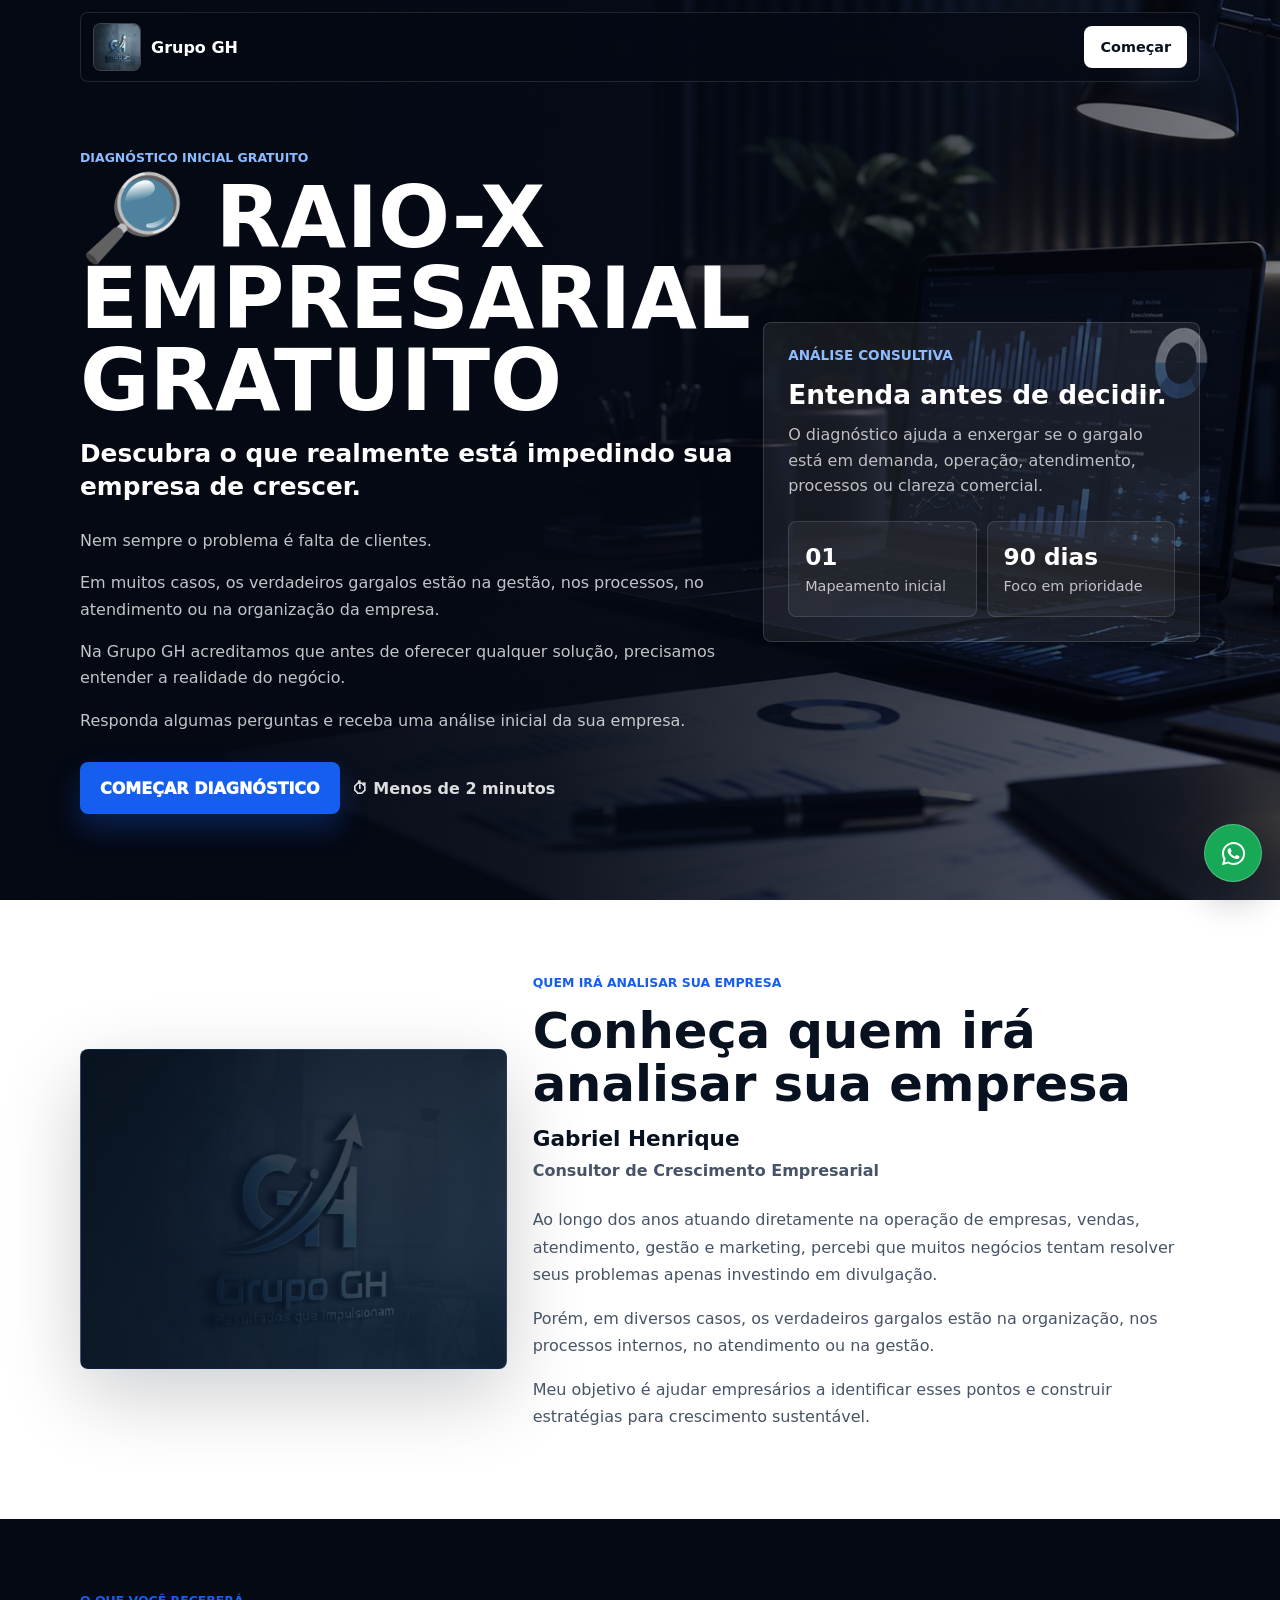
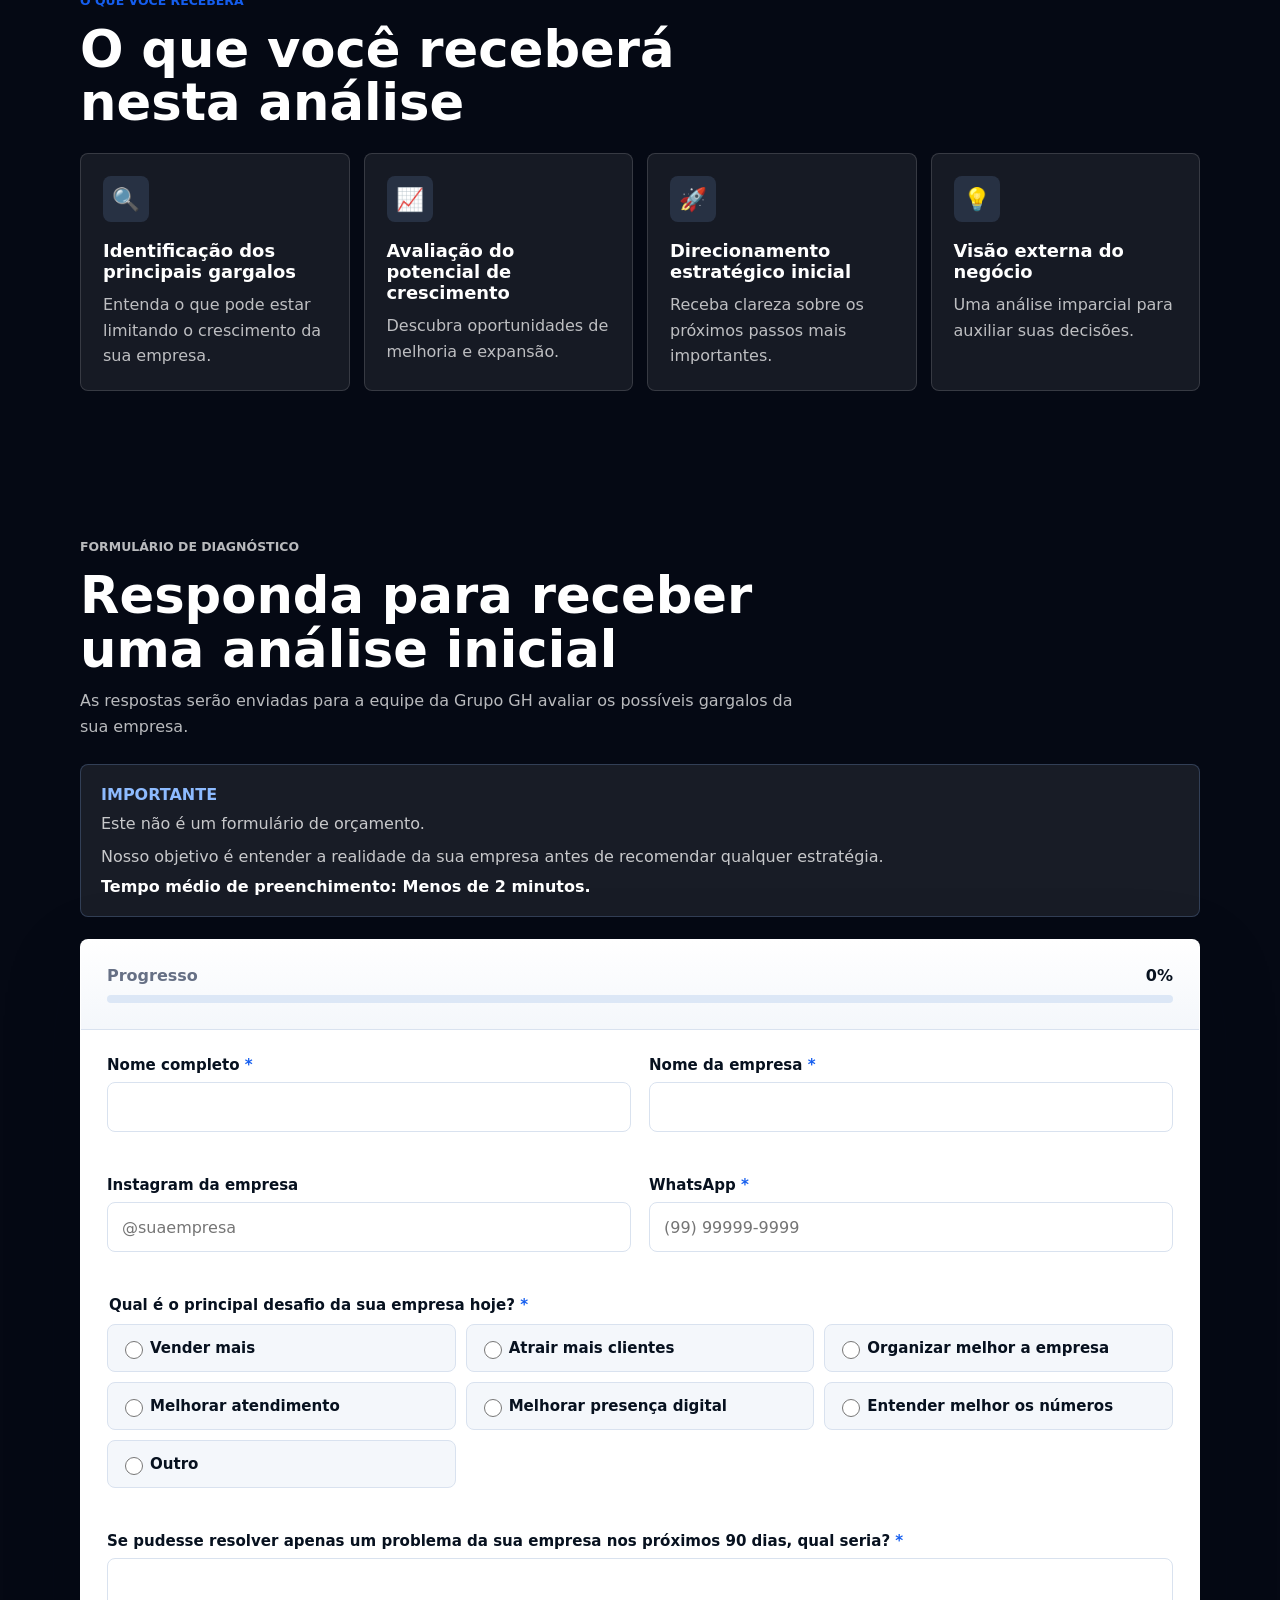
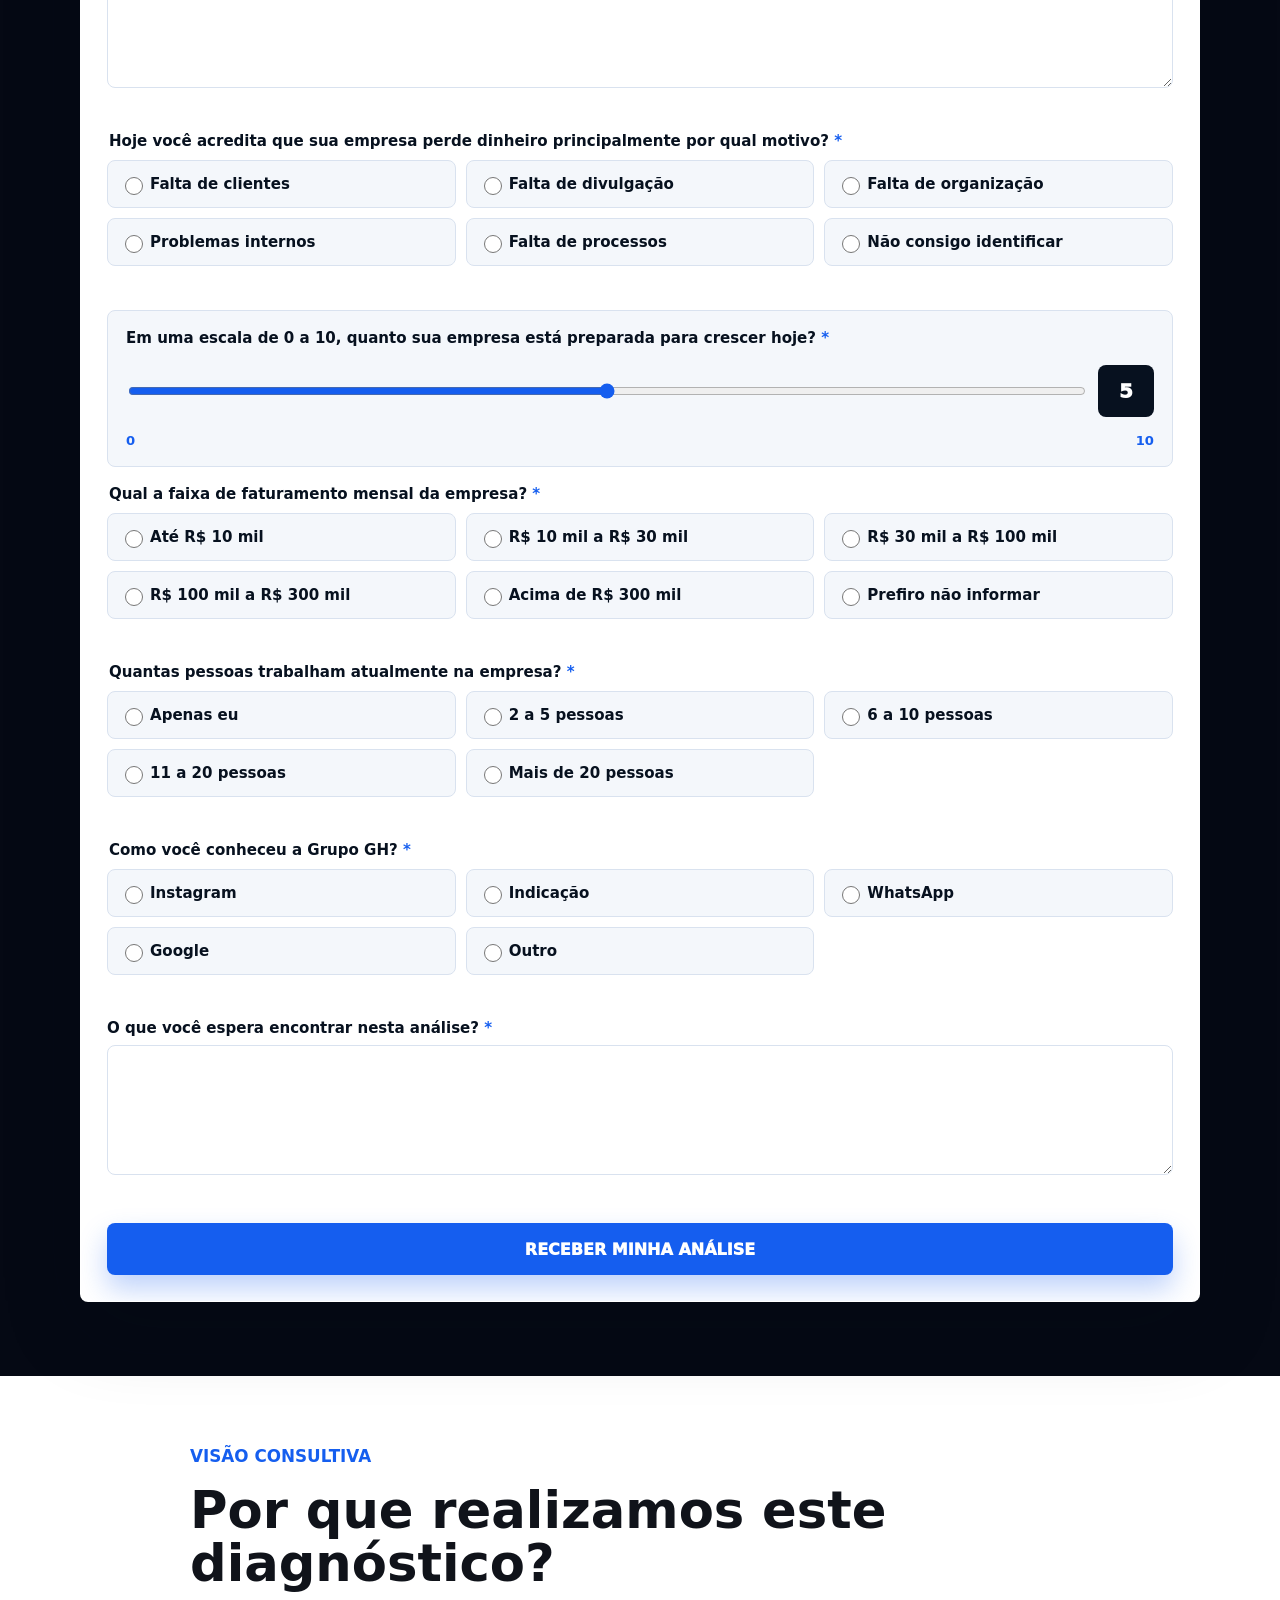
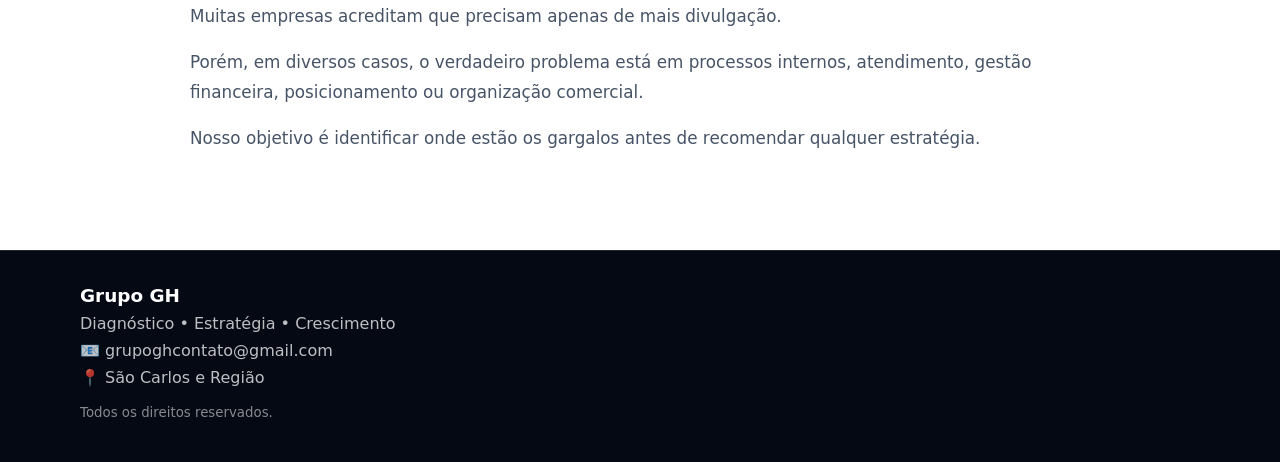
<file: index.html>
<!doctype html>
<html lang="pt-BR">
  <head>
    <meta charset="UTF-8" />
    <meta name="viewport" content="width=device-width, initial-scale=1.0" />
    <meta name="theme-color" content="#07111f" />
    <meta
      name="description"
      content="Raio-X Empresarial gratuito da Grupo GH para identificar gargalos de crescimento em empresas."
    />
    <meta property="og:title" content="Raio-X Empresarial Gratuito | Grupo GH" />
    <meta
      property="og:description"
      content="Responda algumas perguntas e receba uma análise inicial sobre possíveis gargalos da sua empresa."
    />
    <meta property="og:type" content="website" />
    <title>Raio-X Empresarial Gratuito | Grupo GH</title>
    <link rel="manifest" href="manifest.json" />
    <link rel="icon" href="icons/icon.svg" type="image/svg+xml" />
    <link rel="preload" href="/hero-consultoria.png" as="image" />
    <link rel="stylesheet" href="styles.css" />
    <!-- Meta Pixel Code -->
    <script>
      !(function (f, b, e, v, n, t, s) {
        if (f.fbq) return;
        n = f.fbq = function () {
          n.callMethod ? n.callMethod.apply(n, arguments) : n.queue.push(arguments);
        };
        if (!f._fbq) f._fbq = n;
        n.push = n;
        n.loaded = true;
        n.version = "2.0";
        n.queue = [];
        t = b.createElement(e);
        t.async = true;
        t.src = v;
        s = b.getElementsByTagName(e)[0];
        s.parentNode.insertBefore(t, s);
      })(window, document, "script", "https://connect.facebook.net/en_US/fbevents.js");
      fbq("init", "558074687056202");
      fbq("track", "PageView");
    </script>
    <noscript>
      <img
        height="1"
        width="1"
        style="display: none"
        src="https://www.facebook.com/tr?id=558074687056202&ev=PageView&noscript=1"
        alt=""
      />
    </noscript>
    <!-- End Meta Pixel Code -->
  </head>
  <body>
    <header class="site-header" aria-label="Topo da página">
      <a class="brand" href="#hero" aria-label="Grupo GH">
        <img class="brand-logo" src="/grupo-gh-logo.png" alt="Logo Grupo GH" />
        <span>Grupo GH</span>
      </a>
      <a class="header-link" href="#diagnostico" data-pixel-start>Começar</a>
    </header>

    <main>
      <section class="hero" id="hero" aria-labelledby="hero-title">
        <div class="hero-inner">
          <div class="hero-copy reveal">
            <p class="eyebrow">Diagnóstico inicial gratuito</p>
            <h1 id="hero-title">🔎 RAIO-X EMPRESARIAL GRATUITO</h1>
            <p class="hero-subtitle">
              Descubra o que realmente está impedindo sua empresa de crescer.
            </p>
            <div class="hero-text">
              <p>Nem sempre o problema é falta de clientes.</p>
              <p>
                Em muitos casos, os verdadeiros gargalos estão na gestão, nos
                processos, no atendimento ou na organização da empresa.
              </p>
              <p>
                Na Grupo GH acreditamos que antes de oferecer qualquer solução,
                precisamos entender a realidade do negócio.
              </p>
              <p>
                Responda algumas perguntas e receba uma análise inicial da sua
                empresa.
              </p>
            </div>
            <div class="hero-actions">
              <a class="button button-primary" href="#diagnostico" data-pixel-start>
                COMEÇAR DIAGNÓSTICO
              </a>
              <span class="time-pill">⏱ Menos de 2 minutos</span>
            </div>
          </div>

          <aside class="insight-panel reveal" aria-label="Resumo do diagnóstico">
            <div class="panel-kicker">Análise consultiva</div>
            <h2>Entenda antes de decidir.</h2>
            <p>
              O diagnóstico ajuda a enxergar se o gargalo está em demanda,
              operação, atendimento, processos ou clareza comercial.
            </p>
            <div class="metric-grid">
              <div>
                <strong>01</strong>
                <span>Mapeamento inicial</span>
              </div>
              <div>
                <strong>90 dias</strong>
                <span>Foco em prioridade</span>
              </div>
            </div>
          </aside>
        </div>
      </section>

      <section class="analyst-section" aria-labelledby="analyst-title">
        <div class="analyst-inner reveal-on-scroll">
          <div class="photo-placeholder" aria-label="Espaço para foto profissional"></div>
          <div class="analyst-copy">
            <p class="eyebrow">Quem irá analisar sua empresa</p>
            <h2 id="analyst-title">Conheça quem irá analisar sua empresa</h2>
            <h3>Gabriel Henrique</h3>
            <p class="role">Consultor de Crescimento Empresarial</p>
            <p>
              Ao longo dos anos atuando diretamente na operação de empresas,
              vendas, atendimento, gestão e marketing, percebi que muitos
              negócios tentam resolver seus problemas apenas investindo em
              divulgação.
            </p>
            <p>
              Porém, em diversos casos, os verdadeiros gargalos estão na
              organização, nos processos internos, no atendimento ou na gestão.
            </p>
            <p>
              Meu objetivo é ajudar empresários a identificar esses pontos e
              construir estratégias para crescimento sustentável.
            </p>
          </div>
        </div>
      </section>

      <section class="deliverables-section" aria-labelledby="deliverables-title">
        <div class="deliverables-inner">
          <div class="section-heading reveal-on-scroll">
            <p class="eyebrow">O que você receberá</p>
            <h2 id="deliverables-title">O que você receberá nesta análise</h2>
          </div>
          <div class="deliverables-grid">
            <article class="deliverable-card reveal-on-scroll">
              <span>🔍</span>
              <h3>Identificação dos principais gargalos</h3>
              <p>Entenda o que pode estar limitando o crescimento da sua empresa.</p>
            </article>
            <article class="deliverable-card reveal-on-scroll">
              <span>📈</span>
              <h3>Avaliação do potencial de crescimento</h3>
              <p>Descubra oportunidades de melhoria e expansão.</p>
            </article>
            <article class="deliverable-card reveal-on-scroll">
              <span>🚀</span>
              <h3>Direcionamento estratégico inicial</h3>
              <p>Receba clareza sobre os próximos passos mais importantes.</p>
            </article>
            <article class="deliverable-card reveal-on-scroll">
              <span>💡</span>
              <h3>Visão externa do negócio</h3>
              <p>Uma análise imparcial para auxiliar suas decisões.</p>
            </article>
          </div>
        </div>
      </section>

      <section class="diagnostic-section" id="diagnostico" aria-labelledby="form-title">
        <div class="section-heading reveal-on-scroll">
          <p class="eyebrow">Formulário de diagnóstico</p>
          <h2 id="form-title">Responda para receber uma análise inicial</h2>
          <p>
            As respostas serão enviadas para a equipe da Grupo GH avaliar os
            possíveis gargalos da sua empresa.
          </p>
        </div>

        <div class="important-note reveal-on-scroll">
          <strong>Importante</strong>
          <p>Este não é um formulário de orçamento.</p>
          <p>
            Nosso objetivo é entender a realidade da sua empresa antes de
            recomendar qualquer estratégia.
          </p>
          <span>Tempo médio de preenchimento: Menos de 2 minutos.</span>
        </div>

        <div class="form-card reveal-on-scroll">
          <div class="progress-area" aria-label="Progresso do formulário">
            <div class="progress-meta">
              <span>Progresso</span>
              <strong id="progress-value">0%</strong>
            </div>
            <div class="progress-track">
              <div class="progress-fill" id="progress-fill"></div>
            </div>
          </div>

          <form id="diagnostic-form" novalidate>
            <input type="text" name="_honey" class="honeypot" tabindex="-1" autocomplete="off" />
            <input type="hidden" name="_subject" value="Novo Diagnóstico Empresarial - Grupo GH" />
            <input type="hidden" name="_template" value="table" />
            <input type="hidden" name="_captcha" value="false" />
            <input type="hidden" name="Resumo do diagnóstico" id="summary-field" />

            <div class="fields-grid">
              <div class="field">
                <label for="nome">Nome completo <span>*</span></label>
                <input id="nome" name="Nome completo" type="text" autocomplete="name" required />
                <small class="error-message"></small>
              </div>

              <div class="field">
                <label for="empresa">Nome da empresa <span>*</span></label>
                <input id="empresa" name="Nome da empresa" type="text" autocomplete="organization" required />
                <small class="error-message"></small>
              </div>

              <div class="field">
                <label for="instagram">Instagram da empresa</label>
                <input id="instagram" name="Instagram da empresa" type="text" placeholder="@suaempresa" />
                <small class="error-message"></small>
              </div>

              <div class="field">
                <label for="whatsapp">WhatsApp <span>*</span></label>
                <input id="whatsapp" name="WhatsApp" type="tel" inputmode="tel" placeholder="(99) 99999-9999" required />
                <small class="error-message"></small>
              </div>

              <fieldset class="field full choice-field">
                <legend>Qual é o principal desafio da sua empresa hoje? <span>*</span></legend>
                <div class="choice-grid">
                  <label><input type="radio" name="Principal desafio" value="Vender mais" required />Vender mais</label>
                  <label><input type="radio" name="Principal desafio" value="Atrair mais clientes" />Atrair mais clientes</label>
                  <label><input type="radio" name="Principal desafio" value="Organizar melhor a empresa" />Organizar melhor a empresa</label>
                  <label><input type="radio" name="Principal desafio" value="Melhorar atendimento" />Melhorar atendimento</label>
                  <label><input type="radio" name="Principal desafio" value="Melhorar presença digital" />Melhorar presença digital</label>
                  <label><input type="radio" name="Principal desafio" value="Entender melhor os números" />Entender melhor os números</label>
                  <label><input type="radio" name="Principal desafio" value="Outro" data-reveals="desafio-outro" />Outro</label>
                </div>
                <div class="conditional-field" id="desafio-outro" hidden>
                  <label for="desafioOutro">Descreva o desafio</label>
                  <input id="desafioOutro" name="Outro desafio" type="text" />
                </div>
                <small class="error-message"></small>
              </fieldset>

              <div class="field full">
                <label for="problema90">
                  Se pudesse resolver apenas um problema da sua empresa nos próximos 90 dias, qual seria?
                  <span>*</span>
                </label>
                <textarea id="problema90" name="Problema para resolver em 90 dias" required></textarea>
                <small class="error-message"></small>
              </div>

              <fieldset class="field full choice-field">
                <legend>
                  Hoje você acredita que sua empresa perde dinheiro principalmente por qual motivo?
                  <span>*</span>
                </legend>
                <div class="choice-grid">
                  <label><input type="radio" name="Principal motivo de perda" value="Falta de clientes" required />Falta de clientes</label>
                  <label><input type="radio" name="Principal motivo de perda" value="Falta de divulgação" />Falta de divulgação</label>
                  <label><input type="radio" name="Principal motivo de perda" value="Falta de organização" />Falta de organização</label>
                  <label><input type="radio" name="Principal motivo de perda" value="Problemas internos" />Problemas internos</label>
                  <label><input type="radio" name="Principal motivo de perda" value="Falta de processos" />Falta de processos</label>
                  <label><input type="radio" name="Principal motivo de perda" value="Não consigo identificar" />Não consigo identificar</label>
                </div>
                <small class="error-message"></small>
              </fieldset>

              <div class="field full slider-field">
                <label for="preparo">
                  Em uma escala de 0 a 10, quanto sua empresa está preparada para crescer hoje?
                  <span>*</span>
                </label>
                <div class="slider-row">
                  <input id="preparo" name="Preparo para crescer" type="range" min="0" max="10" value="5" />
                  <output id="preparo-value" for="preparo">5</output>
                </div>
                <div class="scale-labels" aria-hidden="true">
                  <span>0</span>
                  <span>10</span>
                </div>
              </div>

              <fieldset class="field full choice-field">
                <legend>Qual a faixa de faturamento mensal da empresa? <span>*</span></legend>
                <div class="choice-grid">
                  <label><input type="radio" name="Faixa de faturamento mensal" value="Até R$ 10 mil" required />Até R$ 10 mil</label>
                  <label><input type="radio" name="Faixa de faturamento mensal" value="R$ 10 mil a R$ 30 mil" />R$ 10 mil a R$ 30 mil</label>
                  <label><input type="radio" name="Faixa de faturamento mensal" value="R$ 30 mil a R$ 100 mil" />R$ 30 mil a R$ 100 mil</label>
                  <label><input type="radio" name="Faixa de faturamento mensal" value="R$ 100 mil a R$ 300 mil" />R$ 100 mil a R$ 300 mil</label>
                  <label><input type="radio" name="Faixa de faturamento mensal" value="Acima de R$ 300 mil" />Acima de R$ 300 mil</label>
                  <label><input type="radio" name="Faixa de faturamento mensal" value="Prefiro não informar" />Prefiro não informar</label>
                </div>
                <small class="error-message"></small>
              </fieldset>

              <fieldset class="field full choice-field">
                <legend>Quantas pessoas trabalham atualmente na empresa? <span>*</span></legend>
                <div class="choice-grid">
                  <label><input type="radio" name="Tamanho da equipe" value="Apenas eu" required />Apenas eu</label>
                  <label><input type="radio" name="Tamanho da equipe" value="2 a 5 pessoas" />2 a 5 pessoas</label>
                  <label><input type="radio" name="Tamanho da equipe" value="6 a 10 pessoas" />6 a 10 pessoas</label>
                  <label><input type="radio" name="Tamanho da equipe" value="11 a 20 pessoas" />11 a 20 pessoas</label>
                  <label><input type="radio" name="Tamanho da equipe" value="Mais de 20 pessoas" />Mais de 20 pessoas</label>
                </div>
                <small class="error-message"></small>
              </fieldset>

              <fieldset class="field full choice-field">
                <legend>Como você conheceu a Grupo GH? <span>*</span></legend>
                <div class="choice-grid">
                  <label><input type="radio" name="Como conheceu a Grupo GH" value="Instagram" required />Instagram</label>
                  <label><input type="radio" name="Como conheceu a Grupo GH" value="Indicação" />Indicação</label>
                  <label><input type="radio" name="Como conheceu a Grupo GH" value="WhatsApp" />WhatsApp</label>
                  <label><input type="radio" name="Como conheceu a Grupo GH" value="Google" />Google</label>
                  <label><input type="radio" name="Como conheceu a Grupo GH" value="Outro" />Outro</label>
                </div>
                <small class="error-message"></small>
              </fieldset>

              <div class="field full">
                <label for="expectativaAnalise">O que você espera encontrar nesta análise? <span>*</span></label>
                <textarea id="expectativaAnalise" name="Expectativa com a análise" required></textarea>
                <small class="error-message"></small>
              </div>
            </div>

            <button class="button button-primary submit-button" type="submit" id="submit-button">
              <span class="button-text">RECEBER MINHA ANÁLISE</span>
              <span class="button-loader" hidden></span>
            </button>
          </form>

          <div class="success-state" id="success-state" hidden>
            <div class="success-icon" aria-hidden="true">✅</div>
            <h2>Diagnóstico enviado com sucesso!</h2>
            <p>
              Obrigado por compartilhar informações sobre sua empresa.
            </p>
            <div class="reflection-box">
              <strong>Agora faça uma reflexão:</strong>
              <p>Sua empresa sabe exatamente onde estão os principais gargalos que impedem o crescimento?</p>
              <ul>
                <li>Atendimento</li>
                <li>Equipe</li>
                <li>Processos</li>
                <li>Posicionamento</li>
                <li>Gestão financeira</li>
              </ul>
            </div>
            <p>
              Muitas empresas buscam crescer, mas nem sempre têm clareza sobre o
              que precisa ser ajustado primeiro.
            </p>
            <p>
              Nossa equipe analisará suas respostas e entrará em contato.
            </p>
            <a class="button button-primary" id="whatsapp-link" target="_blank" rel="noopener">
              📲 Fale com um especialista
            </a>
          </div>
        </div>
      </section>

      <section class="authority-section" aria-labelledby="authority-title">
        <div class="authority-inner reveal-on-scroll">
          <p class="eyebrow">Visão consultiva</p>
          <h2 id="authority-title">Por que realizamos este diagnóstico?</h2>
          <p>
            Muitas empresas acreditam que precisam apenas de mais divulgação.
          </p>
          <p>
            Porém, em diversos casos, o verdadeiro problema está em processos
            internos, atendimento, gestão financeira, posicionamento ou
            organização comercial.
          </p>
          <p>
            Nosso objetivo é identificar onde estão os gargalos antes de
            recomendar qualquer estratégia.
          </p>
        </div>
      </section>
    </main>

    <footer class="site-footer">
      <div class="footer-inner">
        <strong>Grupo GH</strong>
        <p>Diagnóstico • Estratégia • Crescimento</p>
        <a href="mailto:grupoghcontato@gmail.com">📧 grupoghcontato@gmail.com</a>
        <span>📍 São Carlos e Região</span>
        <small>Todos os direitos reservados.</small>
      </div>
    </footer>

    <a
      class="floating-whatsapp"
      id="floating-whatsapp"
      target="_blank"
      rel="noopener"
      aria-label="Fale com um especialista no WhatsApp"
      data-tooltip="Falar com Gabriel"
    >
      <svg aria-hidden="true" viewBox="0 0 32 32" focusable="false">
        <path
          d="M16.04 4.1c-6.58 0-11.93 5.34-11.93 11.93 0 2.1.55 4.14 1.6 5.94L4 28.1l6.28-1.65a11.88 11.88 0 0 0 5.76 1.47c6.58 0 11.93-5.34 11.93-11.93S22.62 4.1 16.04 4.1Zm0 21.77c-1.78 0-3.52-.48-5.04-1.4l-.36-.21-3.72.98 1-3.62-.24-.38a9.8 9.8 0 0 1-1.5-5.21c0-5.43 4.42-9.85 9.86-9.85s9.86 4.42 9.86 9.85-4.42 9.84-9.86 9.84Zm5.4-7.37c-.3-.15-1.76-.87-2.03-.97-.27-.1-.47-.15-.67.15-.2.3-.77.97-.95 1.17-.17.2-.35.22-.65.07-.3-.15-1.26-.46-2.4-1.47-.89-.79-1.49-1.77-1.66-2.07-.17-.3-.02-.46.13-.61.13-.13.3-.35.45-.52.15-.17.2-.3.3-.5.1-.2.05-.37-.02-.52-.08-.15-.67-1.62-.92-2.22-.24-.58-.49-.5-.67-.51h-.57c-.2 0-.52.07-.8.37-.27.3-1.05 1.02-1.05 2.49s1.08 2.9 1.23 3.09c.15.2 2.12 3.24 5.14 4.54.72.31 1.28.49 1.72.63.72.23 1.38.2 1.9.12.58-.09 1.76-.72 2.01-1.42.25-.7.25-1.29.17-1.42-.07-.13-.27-.2-.57-.35Z"
        />
      </svg>
    </a>

    <script src="app.js"></script>
  </body>
</html>
</file>
<file: styles.css>
:root {
  color-scheme: light;
  --navy-950: #050914;
  --navy-900: #07111f;
  --navy-800: #0d1e34;
  --blue-600: #155eef;
  --blue-500: #2477ff;
  --blue-300: #8dbbff;
  --ink: #10131a;
  --muted: #667085;
  --line: #d9e2ef;
  --surface: #ffffff;
  --soft: #f4f7fb;
  --danger: #bd2d2d;
  --success: #16875b;
  --shadow: 0 26px 80px rgba(5, 9, 20, 0.2);
}

* {
  box-sizing: border-box;
}

html {
  scroll-behavior: smooth;
}

body {
  margin: 0;
  font-family:
    Inter, ui-sans-serif, system-ui, -apple-system, BlinkMacSystemFont, "Segoe UI",
    sans-serif;
  color: var(--ink);
  background: var(--navy-950);
}

button,
input,
textarea {
  font: inherit;
}

a {
  color: inherit;
}

.site-header {
  width: min(1120px, calc(100% - 32px));
  height: 70px;
  display: flex;
  align-items: center;
  justify-content: space-between;
  position: fixed;
  top: 12px;
  left: 50%;
  z-index: 10;
  padding: 10px 12px;
  border: 1px solid rgba(255, 255, 255, 0.12);
  border-radius: 8px;
  background: rgba(5, 9, 20, 0.72);
  backdrop-filter: blur(16px);
  transform: translateX(-50%);
}

.brand,
.header-link {
  display: inline-flex;
  align-items: center;
  text-decoration: none;
  font-weight: 900;
}

.brand {
  gap: 10px;
  color: #fff;
}

.brand-logo {
  width: 48px;
  height: 48px;
  border: 1px solid rgba(255, 255, 255, 0.18);
  border-radius: 8px;
  background: rgba(255, 255, 255, 0.08);
  object-fit: cover;
}

.header-link {
  min-height: 42px;
  padding: 0 16px;
  border-radius: 8px;
  background: #fff;
  color: var(--navy-900);
  font-size: 0.9rem;
}

.hero {
  min-height: 100vh;
  display: grid;
  align-items: center;
  padding: 106px 0 42px;
  color: #fff;
  background:
    linear-gradient(90deg, rgba(5, 9, 20, 0.98) 0%, rgba(5, 9, 20, 0.92) 42%, rgba(5, 9, 20, 0.5) 100%),
    url("/hero-consultoria.png") center right / cover no-repeat,
    var(--navy-950);
}

.hero-inner,
.analyst-inner,
.deliverables-inner,
.diagnostic-section,
.authority-inner,
.footer-inner {
  width: min(1120px, calc(100% - 32px));
  margin: 0 auto;
}

.hero-inner {
  display: grid;
  gap: 28px;
}

.eyebrow {
  margin: 0 0 12px;
  color: var(--blue-300);
  font-size: 0.78rem;
  font-weight: 900;
  letter-spacing: 0;
  text-transform: uppercase;
}

h1,
h2,
p {
  margin-top: 0;
}

h1 {
  max-width: 760px;
  margin-bottom: 16px;
  font-size: clamp(2.35rem, 9vw, 5.3rem);
  line-height: 0.96;
  letter-spacing: 0;
}

.hero-subtitle {
  max-width: 720px;
  margin-bottom: 24px;
  color: #fff;
  font-size: clamp(1.15rem, 4vw, 1.55rem);
  font-weight: 800;
  line-height: 1.35;
}

.hero-text {
  max-width: 680px;
  color: rgba(255, 255, 255, 0.76);
  line-height: 1.65;
}

.hero-actions {
  display: flex;
  flex-direction: column;
  gap: 12px;
  margin-top: 28px;
}

.time-pill {
  display: inline-flex;
  align-items: center;
  min-height: 46px;
  color: rgba(255, 255, 255, 0.86);
  font-weight: 850;
}

.button {
  min-height: 52px;
  display: inline-flex;
  align-items: center;
  justify-content: center;
  gap: 10px;
  padding: 0 20px;
  border: 0;
  border-radius: 8px;
  text-decoration: none;
  font-weight: 950;
  cursor: pointer;
  transition:
    transform 180ms ease,
    box-shadow 180ms ease,
    background 180ms ease;
}

.button:hover {
  transform: translateY(-1px);
}

.button-primary {
  background: var(--blue-600);
  color: #fff;
  box-shadow: 0 14px 28px rgba(21, 94, 239, 0.28);
}

.button-primary:hover {
  background: var(--blue-500);
}

.insight-panel {
  padding: 24px;
  border: 1px solid rgba(255, 255, 255, 0.14);
  border-radius: 8px;
  background: rgba(255, 255, 255, 0.07);
  box-shadow: var(--shadow);
}

.panel-kicker {
  margin-bottom: 16px;
  color: var(--blue-300);
  font-size: 0.85rem;
  font-weight: 900;
  text-transform: uppercase;
}

.insight-panel h2 {
  margin-bottom: 12px;
  font-size: 1.65rem;
}

.insight-panel p {
  color: rgba(255, 255, 255, 0.72);
  line-height: 1.6;
}

.metric-grid {
  display: grid;
  grid-template-columns: 1fr 1fr;
  gap: 10px;
  margin-top: 22px;
}

.metric-grid div {
  min-height: 96px;
  display: grid;
  align-content: center;
  gap: 8px;
  padding: 16px;
  border: 1px solid rgba(255, 255, 255, 0.12);
  border-radius: 8px;
  background: rgba(255, 255, 255, 0.06);
}

.metric-grid strong {
  font-size: 1.45rem;
}

.metric-grid span {
  color: rgba(255, 255, 255, 0.72);
  font-size: 0.9rem;
}

.analyst-section,
.deliverables-section {
  padding: 72px 0;
  background: #fff;
}

.analyst-inner {
  display: grid;
  gap: 26px;
  align-items: center;
}

.photo-placeholder {
  min-height: 320px;
  display: grid;
  place-items: center;
  overflow: hidden;
  border: 1px solid rgba(21, 94, 239, 0.16);
  border-radius: 8px;
  background:
    linear-gradient(145deg, rgba(7, 17, 31, 0.88), rgba(13, 30, 52, 0.72)),
    url("/grupo-gh-logo.png") center / cover no-repeat;
  box-shadow: var(--shadow);
}

.analyst-copy .eyebrow,
.deliverables-section .eyebrow {
  color: var(--blue-600);
}

.analyst-copy h2 {
  margin-bottom: 16px;
  color: var(--navy-900);
  font-size: clamp(1.8rem, 6vw, 3.1rem);
  line-height: 1.05;
}

.analyst-copy h3 {
  margin: 0 0 6px;
  color: var(--navy-900);
  font-size: 1.35rem;
}

.role {
  margin-bottom: 22px;
  color: var(--blue-600);
  font-weight: 900;
}

.analyst-copy p {
  color: #475467;
  line-height: 1.72;
}

.deliverables-section {
  background: var(--navy-950);
}

.deliverables-grid {
  display: grid;
  gap: 14px;
}

.deliverable-card {
  min-height: 220px;
  padding: 22px;
  border: 1px solid rgba(255, 255, 255, 0.14);
  border-radius: 8px;
  background: rgba(255, 255, 255, 0.07);
  color: #fff;
}

.deliverable-card span {
  display: inline-grid;
  place-items: center;
  width: 46px;
  height: 46px;
  margin-bottom: 18px;
  border-radius: 8px;
  background: rgba(141, 187, 255, 0.14);
  font-size: 1.4rem;
}

.deliverable-card h3 {
  margin: 0 0 10px;
  font-size: 1.12rem;
}

.deliverable-card p {
  margin: 0;
  color: rgba(255, 255, 255, 0.72);
  line-height: 1.58;
}

.diagnostic-section {
  padding: 74px 0;
}

.section-heading {
  max-width: 740px;
  margin-bottom: 24px;
  color: #fff;
}

.section-heading h2,
.authority-inner h2 {
  margin-bottom: 12px;
  font-size: clamp(1.8rem, 6vw, 3.2rem);
  line-height: 1.04;
  letter-spacing: 0;
}

.section-heading p {
  color: rgba(255, 255, 255, 0.72);
  line-height: 1.62;
}

.important-note {
  display: grid;
  gap: 8px;
  margin-bottom: 22px;
  padding: 20px;
  border: 1px solid rgba(141, 187, 255, 0.22);
  border-radius: 8px;
  background: rgba(255, 255, 255, 0.08);
  color: #fff;
}

.important-note strong {
  color: var(--blue-300);
  font-size: 1rem;
  text-transform: uppercase;
}

.important-note p {
  margin: 0;
  color: rgba(255, 255, 255, 0.76);
  line-height: 1.55;
}

.important-note span {
  color: #fff;
  font-weight: 900;
}

.form-card {
  overflow: hidden;
  border: 1px solid rgba(255, 255, 255, 0.16);
  border-radius: 8px;
  background: var(--surface);
  box-shadow: var(--shadow);
}

.progress-area {
  padding: 20px;
  border-bottom: 1px solid var(--line);
  background: linear-gradient(180deg, #fff, var(--soft));
}

.progress-meta {
  display: flex;
  justify-content: space-between;
  margin-bottom: 10px;
  color: var(--navy-900);
  font-weight: 900;
}

.progress-meta span {
  color: var(--muted);
}

.progress-track {
  height: 8px;
  overflow: hidden;
  border-radius: 999px;
  background: #dce7f6;
}

.progress-fill {
  width: 0;
  height: 100%;
  border-radius: inherit;
  background: linear-gradient(90deg, var(--blue-600), var(--navy-800));
  transition: width 220ms ease;
}

form {
  padding: 20px;
}

.fields-grid {
  display: grid;
  gap: 18px;
}

.field {
  display: grid;
  gap: 8px;
}

.field label,
.field legend {
  color: var(--navy-900);
  font-size: 0.94rem;
  font-weight: 900;
}

.field span,
.field legend span {
  color: var(--blue-600);
}

input,
textarea {
  width: 100%;
  border: 1px solid var(--line);
  border-radius: 8px;
  background: #fff;
  color: var(--ink);
  outline: none;
  transition:
    border-color 180ms ease,
    box-shadow 180ms ease;
}

input {
  min-height: 50px;
  padding: 0 14px;
}

textarea {
  min-height: 130px;
  padding: 14px;
  resize: vertical;
}

input:focus,
textarea:focus {
  border-color: var(--blue-600);
  box-shadow: 0 0 0 4px rgba(21, 94, 239, 0.13);
}

.invalid input,
.invalid textarea,
input.invalid,
textarea.invalid,
.choice-field.invalid {
  border-color: var(--danger);
}

.error-message {
  min-height: 18px;
  color: var(--danger);
  font-size: 0.82rem;
  font-weight: 800;
}

.choice-field {
  min-width: 0;
  margin: 0;
  padding: 0;
  border: 0;
}

.choice-grid {
  display: grid;
  gap: 10px;
  margin-top: 10px;
}

.choice-grid label {
  min-height: 48px;
  display: grid;
  grid-template-columns: 20px 1fr;
  align-items: center;
  gap: 10px;
  padding: 12px;
  border: 1px solid var(--line);
  border-radius: 8px;
  background: var(--soft);
  cursor: pointer;
}

.choice-grid input {
  width: 18px;
  min-height: 18px;
  padding: 0;
  accent-color: var(--blue-600);
}

.conditional-field {
  display: grid;
  gap: 8px;
  margin-top: 12px;
}

.conditional-field[hidden],
.honeypot {
  display: none;
}

.slider-field {
  padding: 18px;
  border: 1px solid var(--line);
  border-radius: 8px;
  background: var(--soft);
}

.slider-row {
  display: grid;
  grid-template-columns: 1fr 56px;
  align-items: center;
  gap: 14px;
  margin-top: 10px;
}

input[type="range"] {
  height: 8px;
  min-height: 8px;
  padding: 0;
  border: 0;
  border-radius: 999px;
  background: linear-gradient(90deg, var(--blue-600) 50%, #d5dfec 50%);
  accent-color: var(--blue-600);
}

output {
  min-height: 52px;
  display: grid;
  place-items: center;
  border-radius: 8px;
  background: var(--navy-900);
  color: #fff;
  font-size: 1.25rem;
  font-weight: 950;
}

.scale-labels {
  display: flex;
  justify-content: space-between;
  margin-top: 8px;
  color: var(--muted);
  font-size: 0.82rem;
  font-weight: 800;
}

.submit-button {
  width: 100%;
  margin-top: 22px;
}

.button-loader {
  width: 18px;
  height: 18px;
  border: 3px solid rgba(255, 255, 255, 0.32);
  border-top-color: #fff;
  border-radius: 50%;
  animation: spin 800ms linear infinite;
}

.button.loading {
  pointer-events: none;
  opacity: 0.82;
}

.success-state {
  padding: 34px 20px;
  text-align: center;
}

.success-icon {
  margin-bottom: 16px;
  font-size: 2.2rem;
}

.success-state h2 {
  margin-bottom: 10px;
  color: var(--navy-900);
}

.success-state p {
  max-width: 620px;
  margin: 0 auto 22px;
  color: var(--muted);
  line-height: 1.65;
}

.reflection-box {
  max-width: 620px;
  margin: 22px auto;
  padding: 18px;
  border: 1px solid var(--line);
  border-radius: 8px;
  background: var(--soft);
  text-align: left;
}

.reflection-box strong {
  display: block;
  margin-bottom: 8px;
  color: var(--navy-900);
}

.reflection-box p {
  margin-bottom: 12px;
  color: var(--navy-900);
  font-weight: 850;
}

.reflection-box ul {
  margin: 0;
  padding-left: 20px;
  color: #475467;
  line-height: 1.7;
}

.authority-section {
  padding: 66px 0 80px;
  background: #fff;
}

.authority-inner {
  max-width: 900px;
}

.authority-inner .eyebrow {
  color: var(--blue-600);
}

.authority-inner p {
  color: #475467;
  font-size: 1.05rem;
  line-height: 1.75;
}

.floating-whatsapp {
  width: 58px;
  height: 58px;
  display: grid;
  place-items: center;
  position: fixed;
  right: 18px;
  bottom: 18px;
  z-index: 20;
  border: 1px solid rgba(255, 255, 255, 0.26);
  border-radius: 999px;
  background: #18a957;
  color: #fff;
  font-size: 1.55rem;
  text-decoration: none;
  box-shadow: 0 18px 36px rgba(8, 17, 31, 0.28);
  transition:
    transform 180ms ease,
    box-shadow 180ms ease,
    background 180ms ease;
}

.floating-whatsapp svg {
  width: 31px;
  height: 31px;
  fill: currentColor;
}

.floating-whatsapp::before {
  content: attr(data-tooltip);
  position: absolute;
  right: calc(100% + 12px);
  width: max-content;
  max-width: 180px;
  padding: 8px 10px;
  border-radius: 8px;
  background: var(--navy-900);
  color: #fff;
  font-size: 0.82rem;
  font-weight: 900;
  opacity: 0;
  pointer-events: none;
  transform: translateX(6px);
  transition:
    opacity 180ms ease,
    transform 180ms ease;
}

.floating-whatsapp:hover {
  background: #12954b;
  transform: translateY(-2px);
  box-shadow: 0 22px 42px rgba(8, 17, 31, 0.34);
}

.floating-whatsapp:hover::before {
  opacity: 1;
  transform: translateX(0);
}

.site-footer {
  padding: 34px 0 42px;
  border-top: 1px solid rgba(255, 255, 255, 0.12);
  background: var(--navy-950);
  color: rgba(255, 255, 255, 0.74);
}

.footer-inner {
  display: grid;
  gap: 8px;
}

.footer-inner strong {
  color: #fff;
  font-size: 1.15rem;
}

.footer-inner p {
  margin: 0;
}

.footer-inner a {
  text-decoration: none;
}

.footer-inner a:hover {
  color: #fff;
}

.footer-inner small {
  margin-top: 10px;
  color: rgba(255, 255, 255, 0.52);
}

.reveal,
.reveal-on-scroll.is-visible {
  animation: reveal 700ms ease both;
}

.reveal-on-scroll {
  opacity: 0;
  transform: translateY(18px);
}

@keyframes reveal {
  from {
    opacity: 0;
    transform: translateY(16px);
  }

  to {
    opacity: 1;
    transform: translateY(0);
  }
}

@keyframes spin {
  to {
    transform: rotate(360deg);
  }
}

@media (min-width: 760px) {
  .hero-inner {
    grid-template-columns: minmax(0, 1.2fr) minmax(320px, 0.8fr);
    align-items: center;
  }

  .hero-actions {
    flex-direction: row;
    align-items: center;
  }

  .analyst-inner {
    grid-template-columns: minmax(280px, 0.78fr) minmax(0, 1.22fr);
  }

  .deliverables-grid {
    grid-template-columns: repeat(2, minmax(0, 1fr));
  }

  .fields-grid {
    grid-template-columns: repeat(2, minmax(0, 1fr));
  }

  .field.full {
    grid-column: 1 / -1;
  }

  .choice-grid {
    grid-template-columns: repeat(2, minmax(0, 1fr));
  }

  form,
  .progress-area {
    padding: 26px;
  }
}

@media (min-width: 1040px) {
  .choice-grid {
    grid-template-columns: repeat(3, minmax(0, 1fr));
  }

  .deliverables-grid {
    grid-template-columns: repeat(4, minmax(0, 1fr));
  }
}

@media (max-width: 430px) {
  .site-header {
    width: min(100% - 20px, 1120px);
  }

  .brand span:last-child {
    display: none;
  }

  .hero-inner,
  .analyst-inner,
  .deliverables-inner,
  .diagnostic-section,
  .authority-inner,
  .footer-inner {
    width: min(100% - 22px, 1120px);
  }

  .hero {
    padding-top: 98px;
  }

  h1 {
    font-size: 2.28rem;
  }

  .metric-grid {
    grid-template-columns: 1fr;
  }

  .floating-whatsapp {
    width: 54px;
    height: 54px;
    right: 14px;
    bottom: 14px;
  }

  .floating-whatsapp::before {
    display: none;
  }
}
</file>
